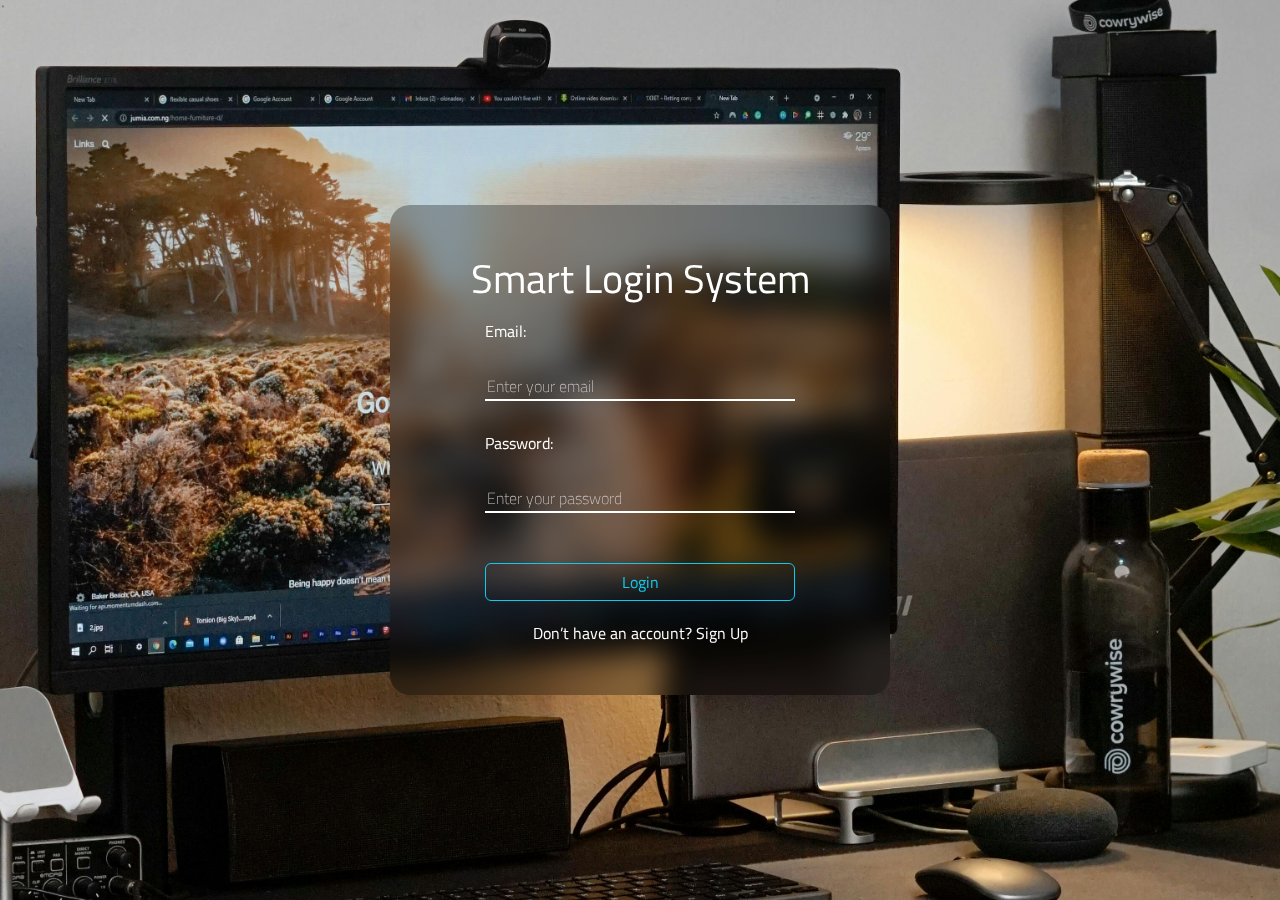
<file: index.html>
<!DOCTYPE html>
<html lang="en">
  <head>
    <meta charset="UTF-8" />
    <meta name="viewport" content="width=device-width, initial-scale=1.0" />
    <title>Login</title>
    <link rel="stylesheet" href="./CSS/all.min.css"/>
    <link rel="stylesheet" href="./CSS/bootstrap.min.css" />
    <link rel="stylesheet" href="./CSS/style.css" />
    <link href="https://fonts.googleapis.com/css2?family=Titillium+Web&display=swap" rel="stylesheet"/>
  </head>
  <body>
        <section class="bg-section">
            <div class=" login">
                <h1 class="mb-3  text-capitalize ">smart login system</h1>
                <form action="" class="form d-flex flex-column">
                  <label class="d-block text-start" for="signEmail">Email:</label>
                    <input class="" name="email" type="email" id="signEmail" placeholder="Enter your email">
                    <label class="d-block text-start" for="signPass">Password:</label>
                    <input  class=""name="password" type="password" id="signPass" placeholder="Enter your password">
                    <div id="result-sign">
                        <span></span>
                    </div>
                    <button id="signinBtn" type="submit" class="btn btn-outline-info text-decoration-none bg-welcome"> Login</button>
                    <label for=""> Don’t have an account? <a href="sign-up.html">Sign Up</a></label>
                </form>
            </div>
        </section>
        <script src="js/bootstrap.bundle.min.js"></script>
        <script  src="js/script.js"></script>
        

    </body>
</html>
</file>
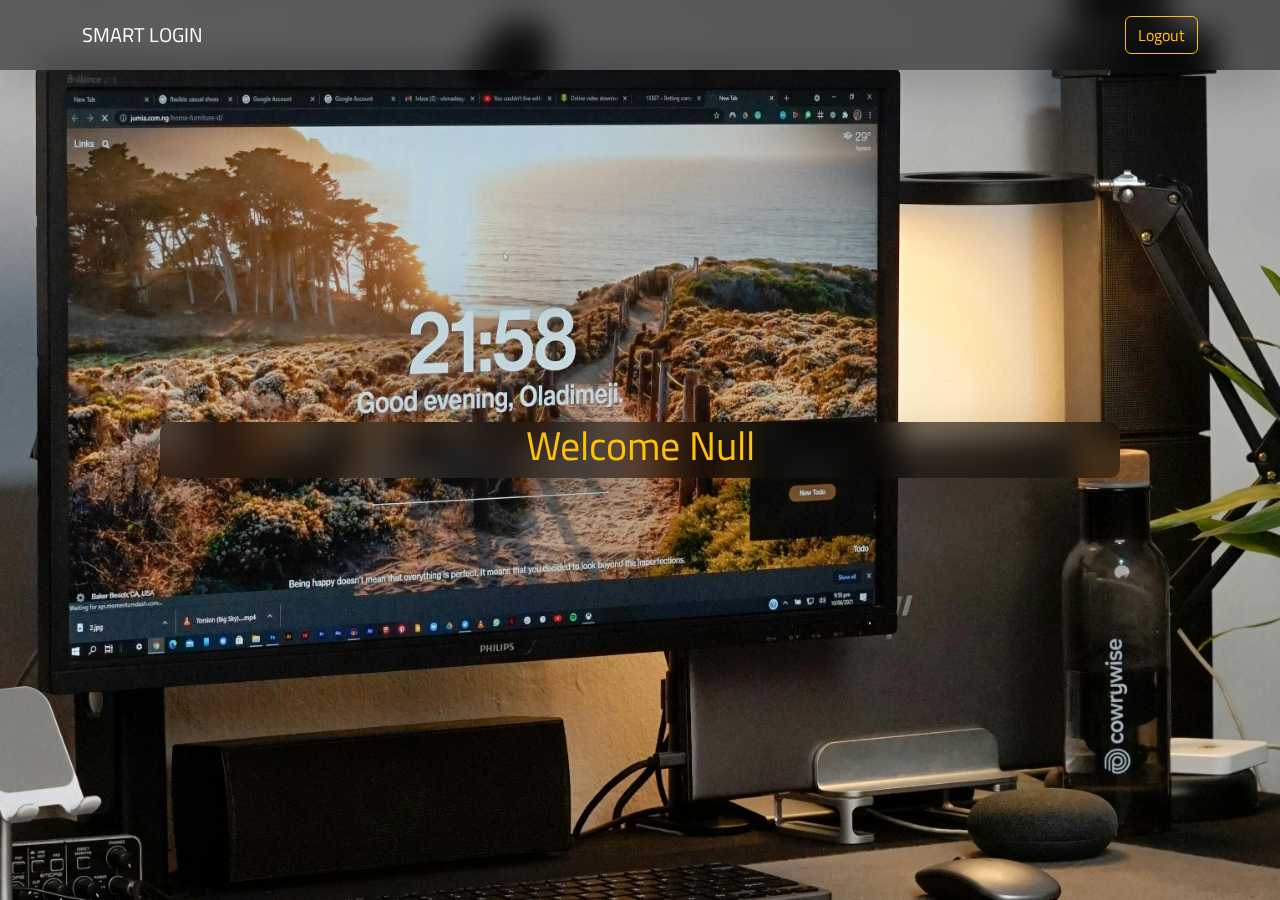
<file: home.html>
<!DOCTYPE html>
<html lang="en">
  <head>
    <meta charset="UTF-8" />
    <meta name="viewport" content="width=device-width, initial-scale=1.0" />
    <title>Home</title>
    <link rel="stylesheet" href="./CSS/all.min.css"/>
    <link rel="stylesheet" href="./CSS/bootstrap.min.css" />
    <link rel="stylesheet" href="./CSS/style.css" />
    <link href="https://fonts.googleapis.com/css2?family=Titillium+Web&display=swap" rel="stylesheet"/>
  </head>
    <body class="">
        <nav class="shadow-lg  fixed-top">
            <div class="container py-3 d-flex  align-content-center justify-content-between align-items-center">
                <div class="logo">
                    <a href="#">SMART LOGIN</a>
                </div>
                <div class="log">
                    <a href="index.html" class="btn btn-outline-warning text-decoration-none">Logout</a>
                </div>
            </div>
        </nav>
        <section class="home d-flex flex-column justify-content-center align-items-center">
            <div class="smart-app w-75 shadow-lg">
                <h1 id="welcome" class="bg-welcome text-warning text-capitalize text-center"></h1>
            </div>
        </section>
        <script src="js/bootstrap.bundle.min.js"></script>
        <script src="js/script.js"></script>
        
    </body>
</html>
</file>
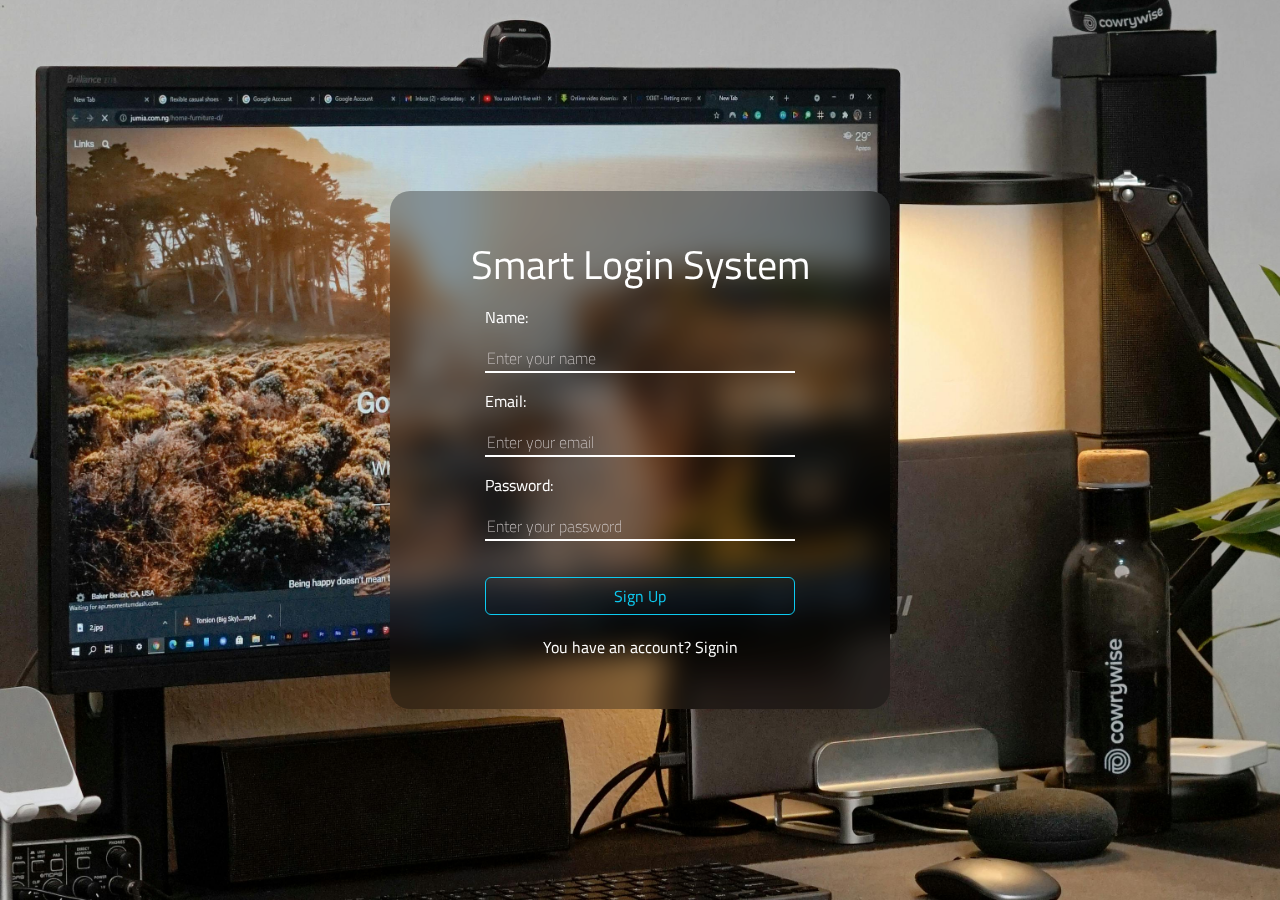
<file: sign-up.html>
<!DOCTYPE html>
<html lang="en">
  <head>
    <meta charset="UTF-8" />
    <meta name="viewport" content="width=device-width, initial-scale=1.0" />
    <title>Sign Up</title>
    <link rel="stylesheet" href="./CSS/all.min.css"/>
    <link rel="stylesheet" href="./CSS/bootstrap.min.css" />
    <link rel="stylesheet" href="./CSS/style.css" />
    <link href="https://fonts.googleapis.com/css2?family=Titillium+Web&display=swap" rel="stylesheet"/>
  </head>
   <body>
        <section class="bg-section">
            <div class="login" id="loginSection">
                <h1 class="mb-3 bg-welcome text-capitalize">smart login system</h1>
                <form action="" class="form d-flex flex-column">
                  <label class="d-block text-start" for="userName">Name:</label>
                  <input  class="mt-3 mb-3" name="text" type="text" id="userName" placeholder="Enter your name" autocomplete="off"/>
                  <label class="d-block text-start" for="userEmail">Email:</label>
                    <input class="mt-3 mb-3" name="email" type="email" id="userEmail" placeholder="Enter your email" autocomplete="off"/>
                    <label class="d-block text-start" for="userPass">Password:</label>
                    <input  class="mt-3 mb-3" name="password" type="password" id="userPass" placeholder="Enter your password" autocomplete="off"/>
                    <div id="required">
                        <span></span>
                    </div>
                      <button type="submit" id="signupBtn" class="btn btn-outline-info text-decoration-none bg-welcome">Sign Up </button >
                    <label for="">You have an account? <a href="index.html">Signin</a></label>
                </form>
            </div>
        </section>
        <script src="js/bootstrap.bundle.min.js"></script>
        <script  src="js/script.js"></script>
        

    </body>
</html>
</file>
<file: CSS/style.css>
*{
    
    box-sizing: border-box;
    font-family: 'Titillium Web', sans-serif;
}
.w-65{
    width: 65%;

}



.bg-section{
    /*width: 100%;
    *//*min-width: 100%;
    */margin: 0;
    padding: 0;
    background-image: url("../images/pexels-diimejii.jpg");
    background-size: cover;
    background-position: center;
    background-repeat: no-repeat;
    min-height: 100vh;
    /* animation: animateBg 0.5s linear infinite;
    -webkit-animation: animateBg 0.5s linear infinite; */
    display: flex;
    align-items: center;
    justify-content: center;
    position: relative;
    /* transition: all 5s ease;
    -webkit-transition: all 5s ease;
    -moz-transition: all 5s ease;
    -ms-transition: all 5s ease;
    -o-transition: all 5s ease; */
}

/* .bg-text{
    animation: animateBg 0.5s linear infinite;
    -webkit-animation: animateBg 0.5s linear infinite;
} */

@keyframes animateBg {
    100% {
        filter: hue-rotate(360deg);
        -webkit-filter: hue-rotate(360deg);
}
}

/* .bg-212529{
    background-color: #212529;
} */
h1{
    color: #fff;
    font-size: 40px;
    margin-bottom:8px ;
    /* text-align: center; */
}
/* .smart-app{
    width: 75%;
    margin :10px auto;
    padding: 50px 0;
    display: flex;
    align-items: center;
    justify-content: center;
} */
.login{
    background-color: rgba(0, 0, 0, 0.3);
    position: relative;
    color: #fff;
    text-align: center;
    flex-direction: column;
    /* width: 50%; */
    width: 500px;
    /* height: 450px; */
    padding: 50px;
    display: flex;
    justify-content: center;
    align-items: center;
    /* border: 1px solid rgba(0, 0, 0, 0.1); */
    border-radius: 20px;
    -webkit-border-radius: 20px;
    -moz-border-radius: 20px;
    -ms-border-radius: 20px;
    -o-border-radius: 20px;
    backdrop-filter: blur(15px);
}
input{
    margin: 30px 0;
    width: 310px;
    outline: none;
    border: none;
    border-bottom: 2px solid #fff;
    background-color: transparent;
    color: #fff;
}

/* input label{
    position: absolute;
    top: 50%;
    left: 5px;
    transform: translateY(-50%);
} */

.login button{
    margin: 20px 0;
    font-size: 16px ;
  
}
input::placeholder{
    color: rgb(211, 205, 205);
    font-weight: lighter;
}
input:focus{
    border-color:#48d2ee !important ;
}
a{
    text-decoration: none;
    color: white;
}
a:hover{
    text-decoration-line: underline;
    color: white;
}

.logo a {
    font-size: 20px;

}
.logo a:hover {
    text-decoration-line: none;

}

.home {
    margin: 0;
    padding: 0;
    background-image: url("../images/pexels-diimejii.jpg");
    background-size: cover;
    background-position: center;
    background-repeat: no-repeat;
    min-height: 100vh;
    /* animation: animateBg 0.5s linear infinite; */
    /* -webkit-animation: animateBg 0.5s linear infinite; */
    display: flex;
    align-items: center;
    justify-content: center;
    position: relative;
}

nav{
    background-color: rgba(0, 0, 0, 0.5);
    backdrop-filter: blur(15px);
    -webkit-backdrop-filter: blur(15px);

}

/* .bg-welcome{
    filter: blur(15px);
    -webkit-filter: blur(15px);
} */

.home .smart-app{
    background-color: rgba(0, 0, 0, 0.5);
    border-radius: 10px;
    -webkit-border-radius: 10px;
    -moz-border-radius: 10px;
    -ms-border-radius: 10px;
    -o-border-radius: 10px;
    backdrop-filter: blur(15px);
    -webkit-backdrop-filter: blur(15px);
}

.toggler-icon{
    color: #ffffff80;
}
.border-ffffff80{
    border-color: #ffffff80;
}

@media screen and (max-width: 450px) {
    .login{
        width: 100%;
        height: 100vh;
        border: none;
        border-radius: 0;
    }

    h1{
        font-size: 28px;
    }
}
</file>
